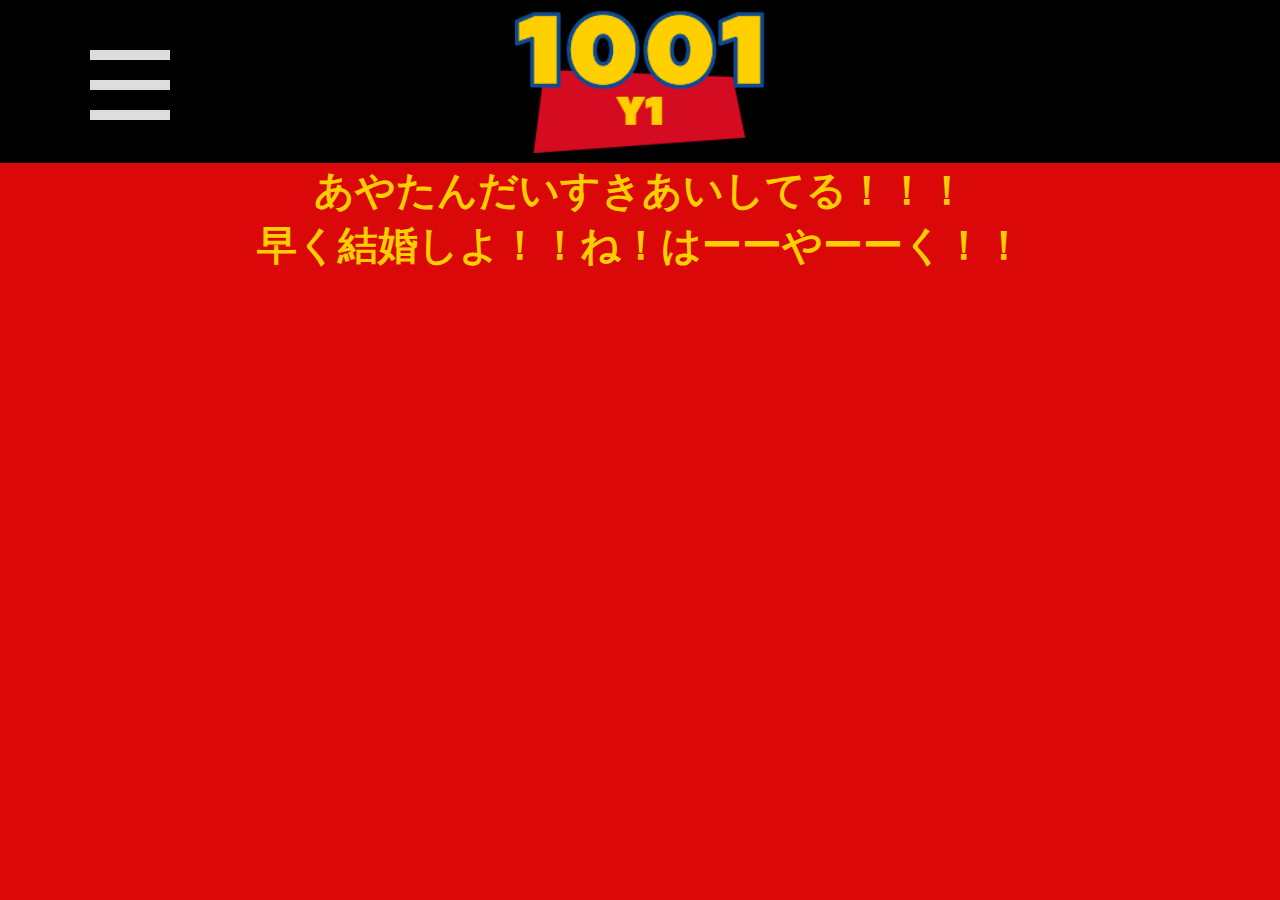
<file: index.html>
<!DOCTYPE html>
<html lang="ja">

<head>
<meta charset="utf-8">
<meta name="description" content="">
<title>アンミカ育成 1001</title>
<link rel="stylesheet" href="css/style.css">

<!-- googlefonts -->


</head>

<body>
  <header class="header">
    <div class="navtext-container">
      <img src="./images/1001.png" alt="1001-img" class="icon-img">
    </div>
    <input type="checkbox" class="menu-btn" id="menu-btn">
    <label for="menu-btn" class="menu-icon"><span class="navicon"></span></label>
    <ul class="menu">
      <li><a href="index.html"><img src="./images/home.png" alt="homebtn" class="nav-img"></a></li>
      <li><a href="year.html"><img src="./images/year.png" alt="yearbtn" class="nav-img"></a></li>
      <li><a href="active.html"><img src="./images/active.png" alt="activebtn" class="nav-img"></a></li> 
      <li><a href="valentaine.html"><img src="./images/valentaine.png" alt="valentainebtn" class="nav-img"></a></li>
      <li><a href="movie.html"><img src="./images/movie.png" alt="moviebtn" class="nav-img"></a></li>
    </ul>

  </header>

  <article class="index-article">
    <section class="index-wapp">
      <div class="index-box">
        <a href="year.html"><img src="./images/1year.jpg" alt="1 year" class="index-img"></a>
      </div>
      
      <div class="index-box">
        <a href="movie.html"><img src="./images/youtube.png" alt="youtube" class="index-img"></a>
      </div>
    </section>

    <section class="index-wapp">
      <div class="index-box">
        <a href="active.html#1"><img src="./images/2024oita1.png" alt="oita1" class="index-img"></a>
      </div>
      
      <div class="index-box">
        <a href="active.html#1"><img src="./images/2024oita2.jpg" alt="oita2" class="index-img"></a>
      </div>
    </section>

    <section class="index-wapp">
      <div class="index-box">
        <a href="active.html#2"><img src="./images/2024drive.jpg" alt="2024 drive" class="index-img"></a>
      </div>
      
      <div class="index-box">
        <a href="active.html#3"><img src="./images/2024yakei.jpg" alt="2024 yakei" class="index-img"></a>
      </div>
    </section>

    <section class="index-wapp">
      <div class="index-box">
        <a href="active.html#4"><img src="./images/2024hanabi.jpg" alt="2024 hanabi" class="index-img"></a>
      </div>
      
      <div class="index-box">
        <a href="active.html#5"><img src="./images/2024picnic.jpg" alt="2024 picnic" class="index-img"></a>
      </div>
    </section>
    
    <section class="index-wapp">
      <div class="index-box">
        <a href="active.html#6"><img src="./images/2024hennaie.jpg" alt="2024 movie" class="index-img"></a>
      </div>
      
      <div class="index-box">
        <a href="valentaine.html"><img src="./images/2024valentine.jpg" alt="2024 valentaine" class="index-img"></a>
      </div>
    </section>

    <section class="index-wapp">
      <div class="index-box">
        <a href="active.html#7"><img src="./images/2024tokyo.jpg" alt="2024 tokyo" class="index-img"></a>
      </div>
    </section>

    <section class="iphone-yoko">
      <h1><a href="year.html#ring">あやたんだいすきあいしてる！！！</a></h1>
      <h1><a href="year.html#ring">早く結婚しよ！！ね！はーーやーーく！！</a></h1>
    </section>
  </article>
</body>
</file>
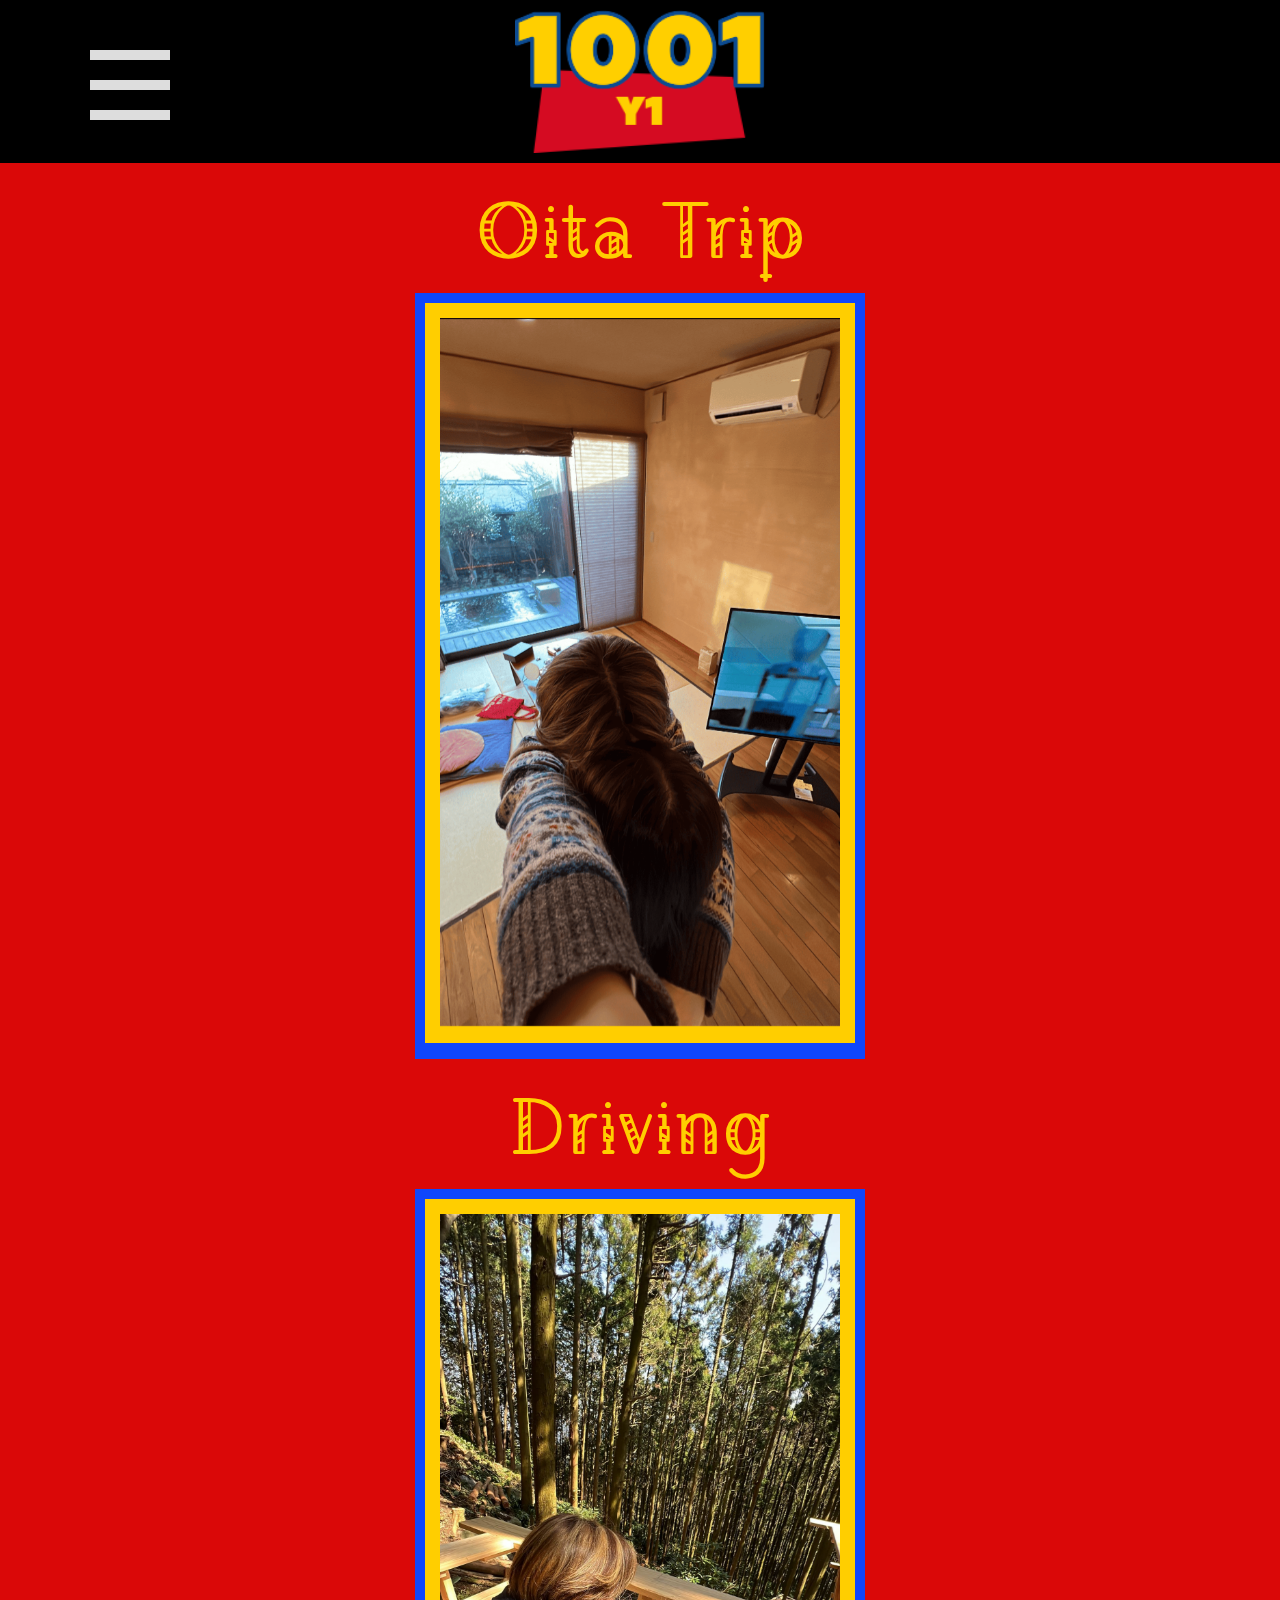
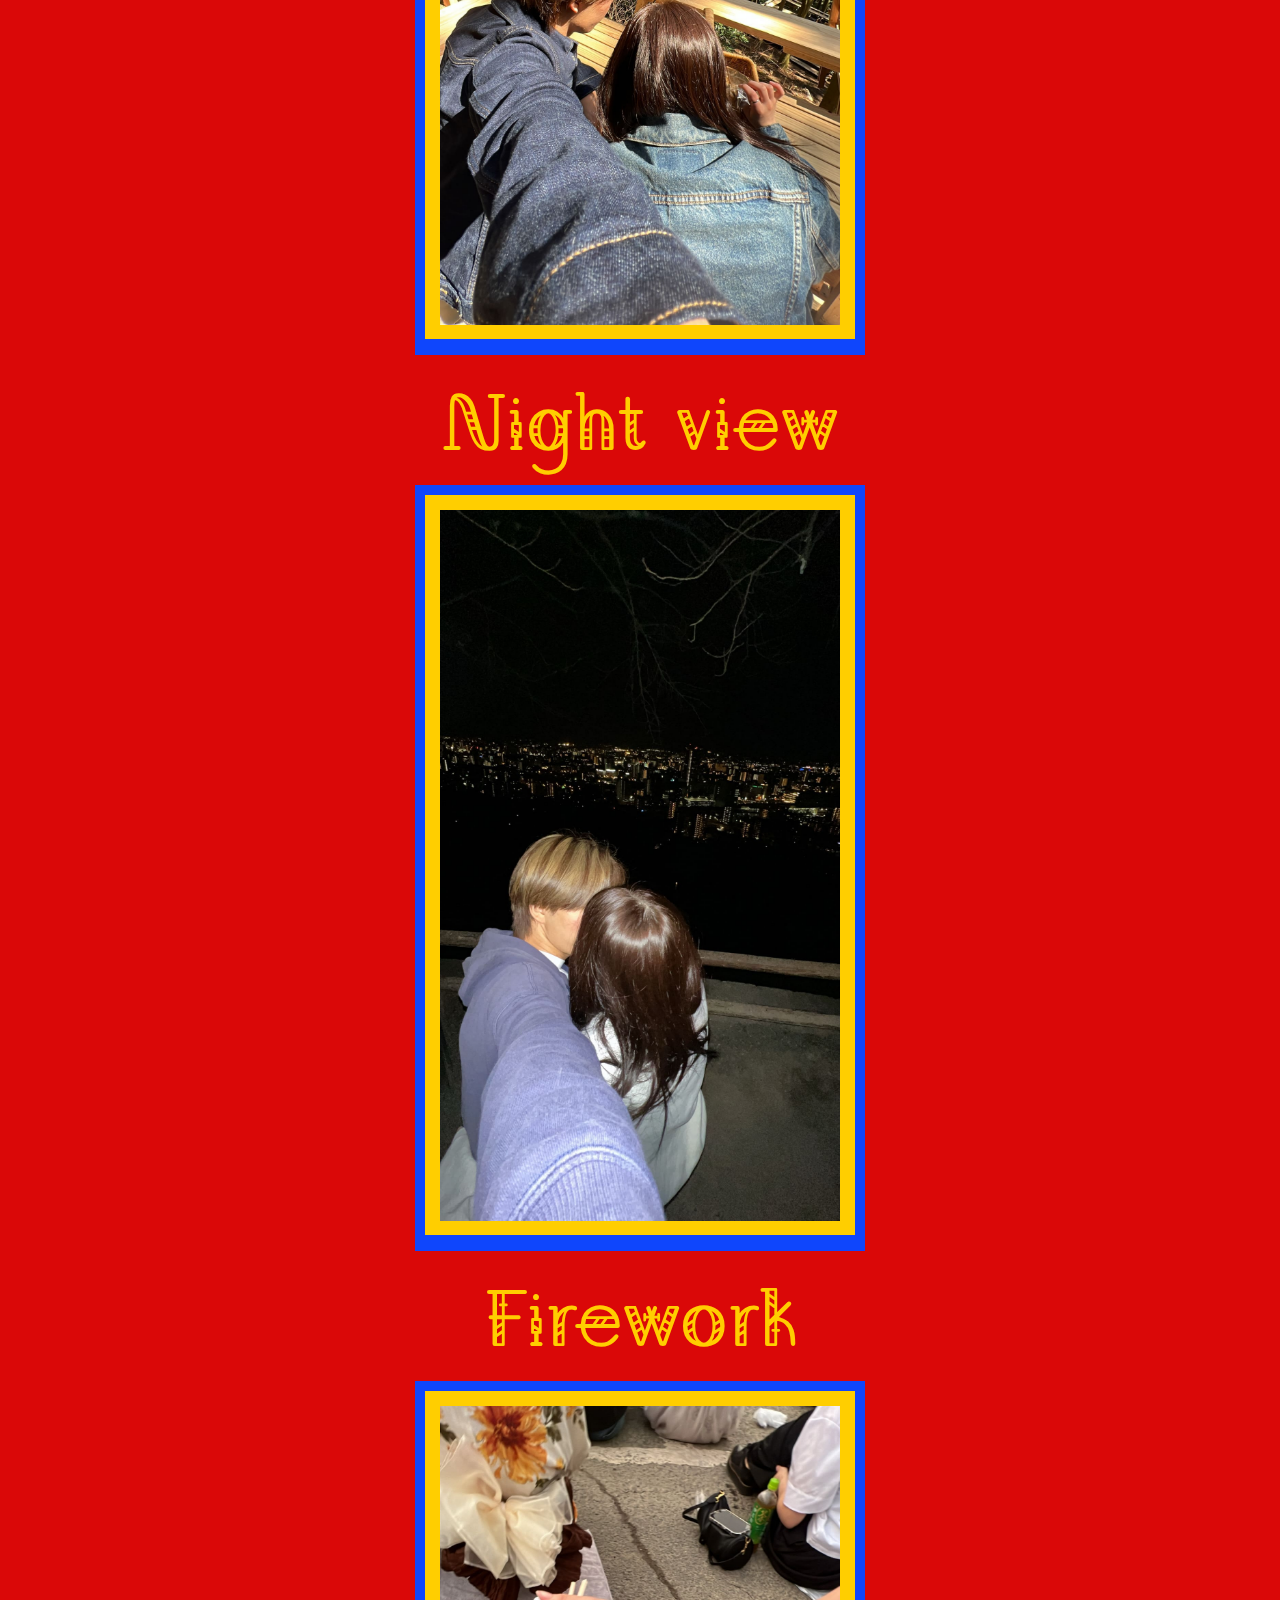
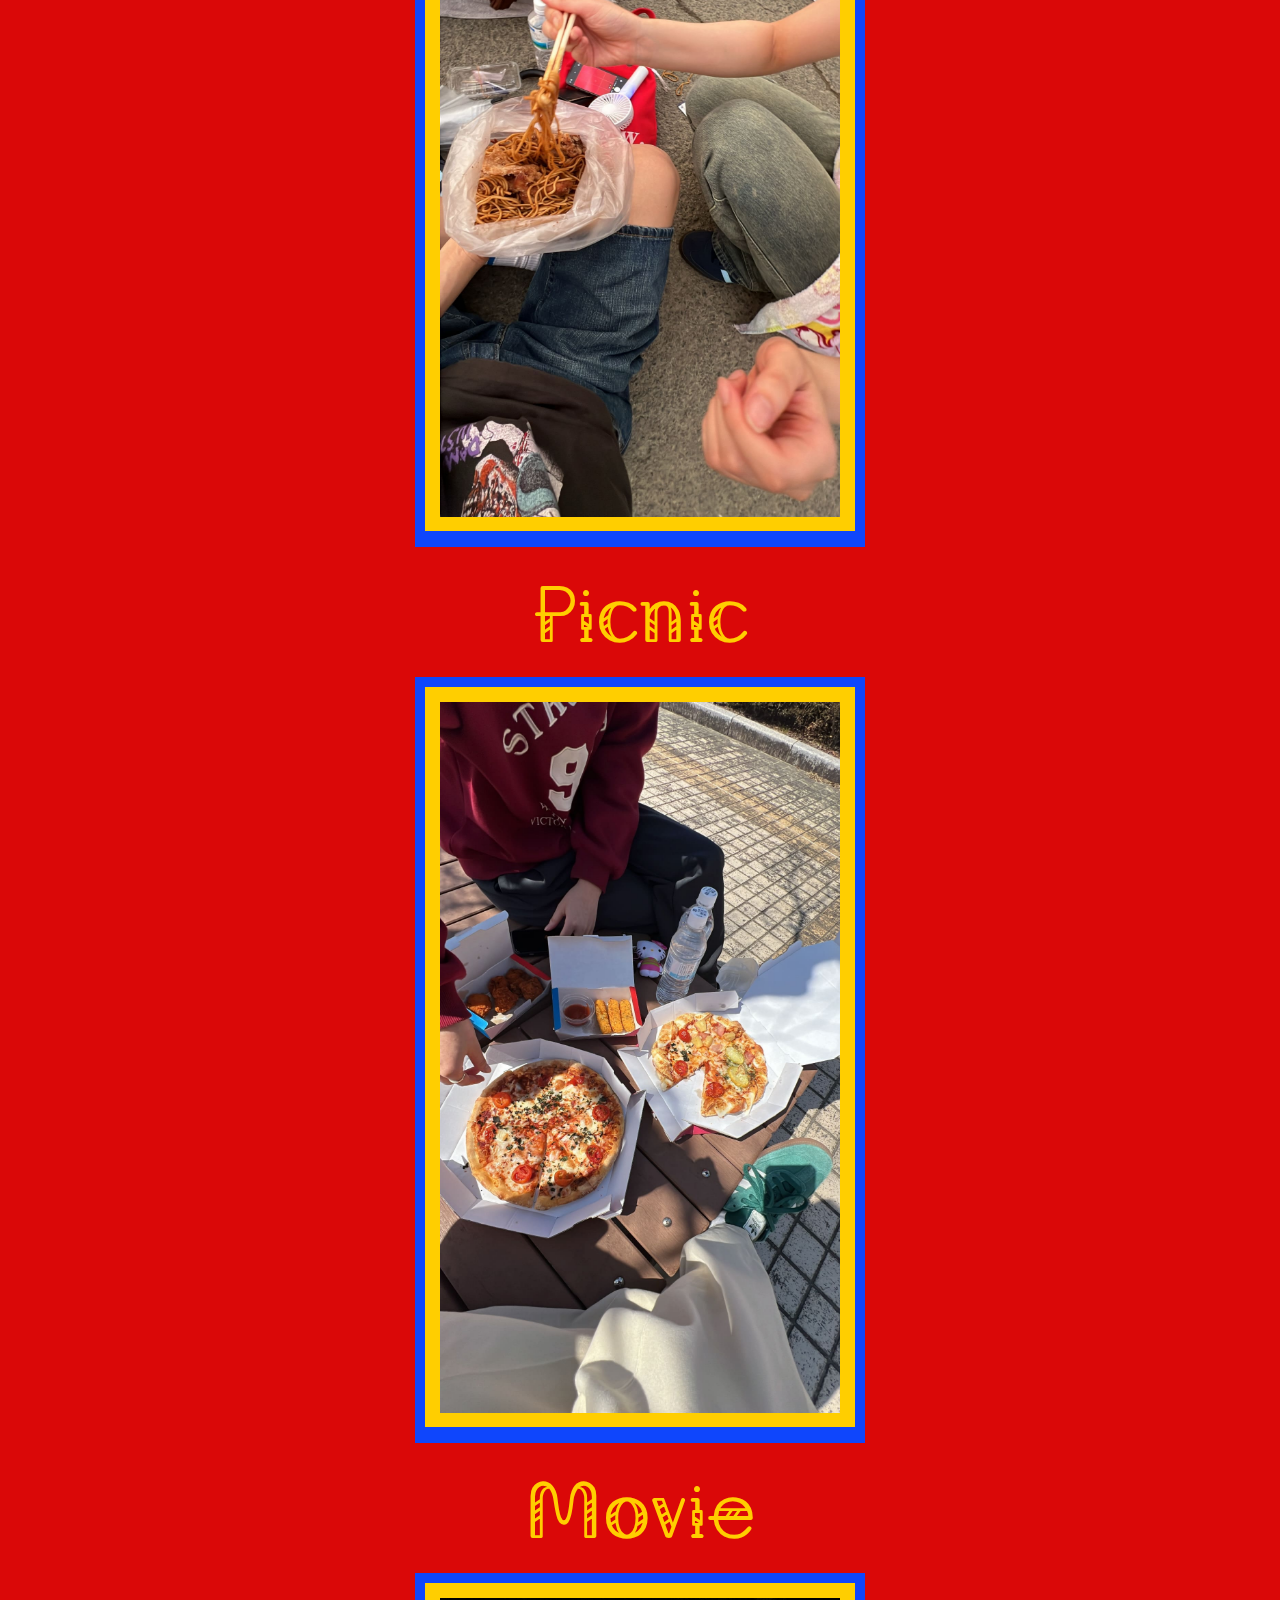
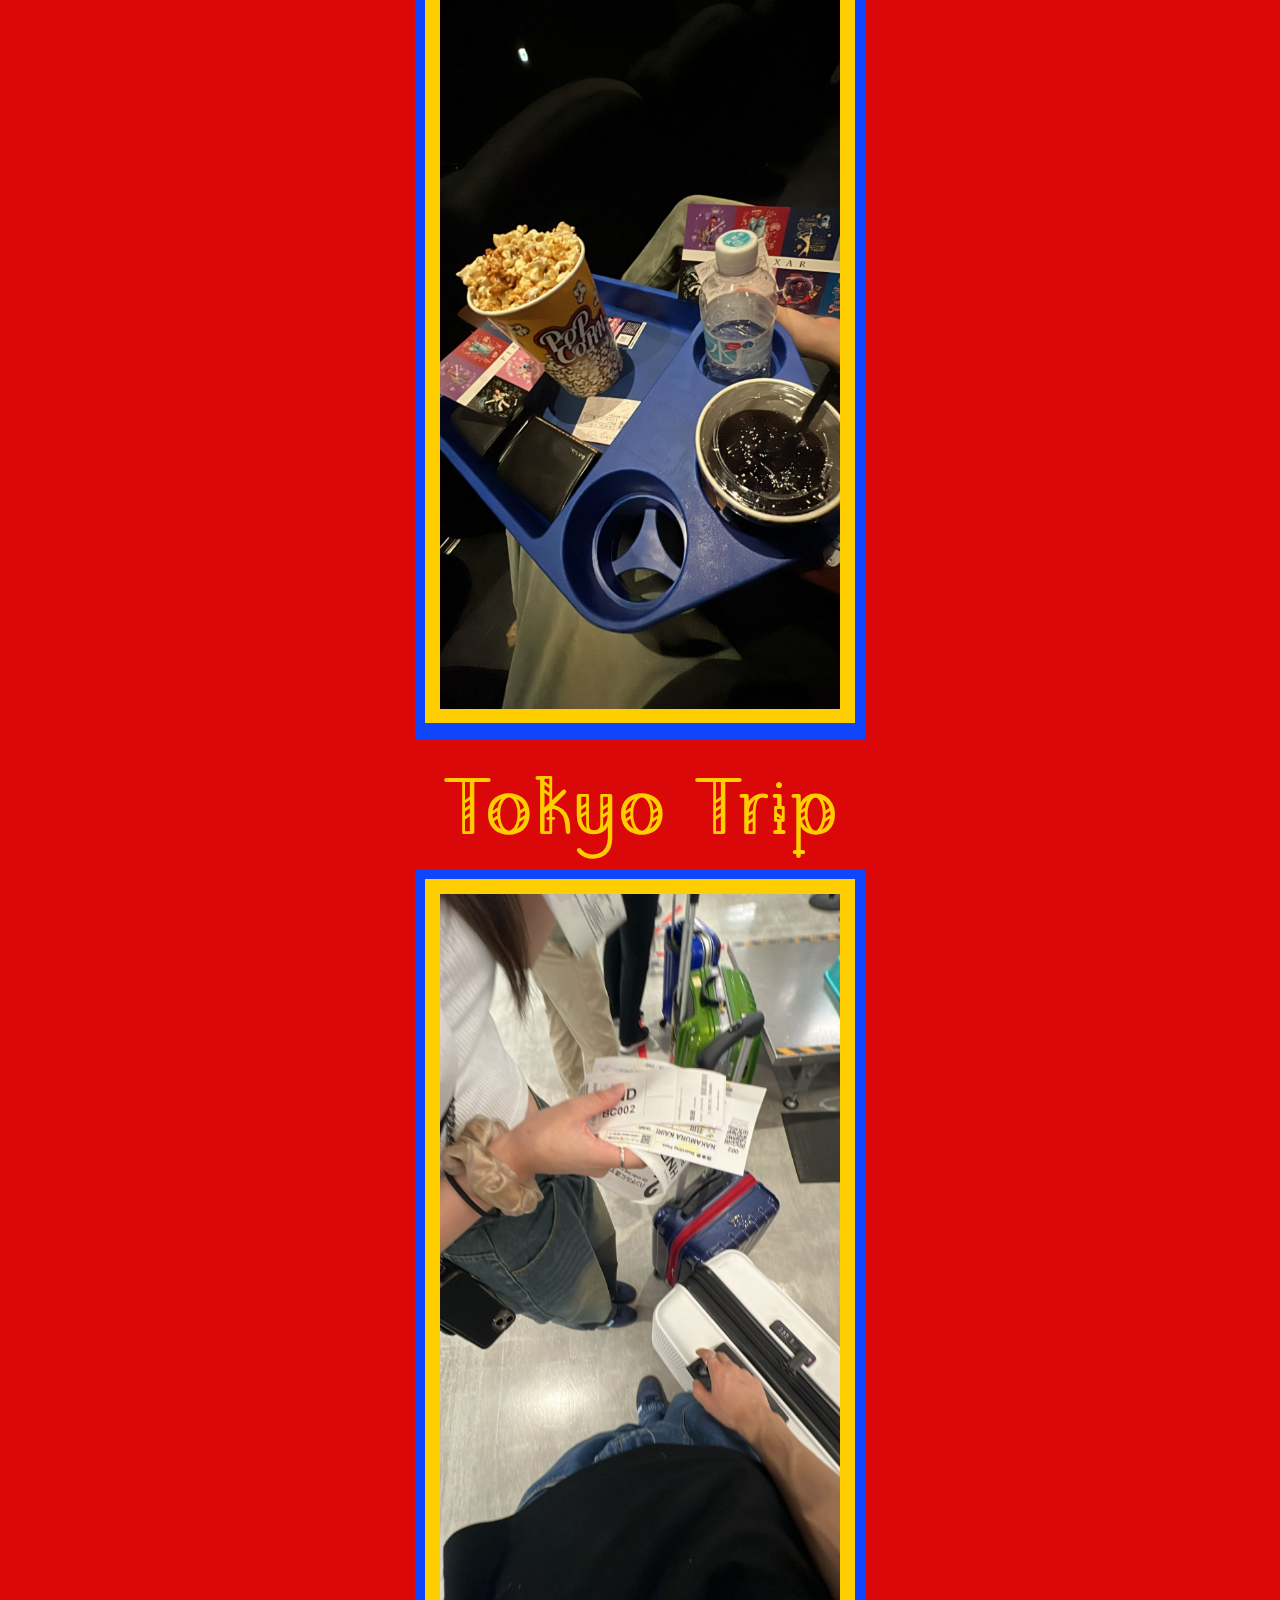
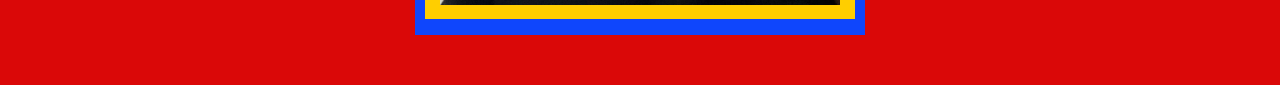
<file: active.html>
<!DOCTYPE html>
<html lang="ja">

<head>
<meta charset="utf-8">
<meta name="description" content="">
<title>アンミカ育成 1001</title>
<link rel="stylesheet" href="css/style.css">

<!-- googlefonts -->
<!-- 1 year 3 month -->
<link rel="preconnect" href="https://fonts.googleapis.com">
<link rel="preconnect" href="https://fonts.gstatic.com" crossorigin>
<link href="https://fonts.googleapis.com/css2?family=Agu+Display&display=swap" rel="stylesheet">

</head>

<body>
  <header class="header">
    <div class="navtext-container">
      <img src="./images/1001.png" alt="1001-img" class="icon-img">
    </div>
    <input type="checkbox" class="menu-btn" id="menu-btn">
    <label for="menu-btn" class="menu-icon"><span class="navicon"></span></label>
    <ul class="menu">
      <li><a href="index.html"><img src="./images/home.png" alt="homebtn" class="nav-img"></a></li>
      <li><a href="year.html"><img src="./images/year.png" alt="yearbtn" class="nav-img"></a></li>
      <li><a href="active.html"><img src="./images/active.png" alt="activebtn" class="nav-img"></a></li> 
      <li><a href="valentaine.html"><img src="./images/valentaine.png" alt="valentainebtn" class="nav-img"></a></li>
      <li><a href="movie.html"><img src="./images/movie.png" alt="moviebtn" class="nav-img"></a></li>
    </ul>

  </header>

  <article class="index-article">
    <div class="article-top" id="1">
      <h1 class="ym">Oita Trip</h1>
    </div>
    <div class="blue-box-h">
      <div class="yellow-box-h">
        <div class="card-h">
          <!-- 表面のコンテンツ -->
          <div class="back">
            <img src="./images/2024oita1.png" alt="表面画像" />
          </div>
          <!-- 裏面のコンテンツ -->
          <div class="front">
            <img src="./images/2024oitaback.jpg" alt="裏面画像" />
          </div>
        </div>
      </div>
    </div>

    <div class="article-top" id="2">
      <h1 class="ym">Driving</h1>
    </div>
    <div class="blue-box-h">
      <div class="yellow-box-h">
        <div class="card-h">
          <!-- 表面のコンテンツ -->
          <div class="back">
            <img src="./images/2024drive.jpg" alt="表面画像" />
          </div>
          <!-- 裏面のコンテンツ -->
          <div class="front">
            <img src="./images/2024driveback.jpg" alt="裏面画像" />
          </div>
        </div>
      </div>
    </div>

    <div class="article-top" id="3">
      <h1 class="ym">Night view</h1>
    </div>
    <div class="blue-box-h">
      <div class="yellow-box-h">
        <div class="card-h">
          <!-- 表面のコンテンツ -->
          <div class="back">
            <img src="./images/2024yakei.jpg" alt="表面画像" />
          </div>
          <!-- 裏面のコンテンツ -->
          <div class="front">
            <img src="./images/2024yakeiback.jpg" alt="裏面画像" />
          </div>
        </div>
      </div>
    </div>

    <div class="article-top" id="4">
      <h1 class="ym">Firework</h1>
    </div>
    <div class="blue-box-h">
      <div class="yellow-box-h">
        <div class="card-h">
          <!-- 表面のコンテンツ -->
          <div class="back">
            <img src="./images/2024hanabi.jpg" alt="表面画像" />
          </div>
          <!-- 裏面のコンテンツ -->
          <div class="front">
            <img src="./images/2024hanabiback.jpg" alt="裏面画像" />
          </div>
        </div>
      </div>
    </div>

    <div class="article-top" id="5">
      <h1 class="ym">Picnic</h1>
    </div>
    <div class="blue-box-h">
      <div class="yellow-box-h">
        <div class="card-h">
          <!-- 表面のコンテンツ -->
          <div class="back">
            <img src="./images/2024picnic.jpg" alt="表面画像" />
          </div>
          <!-- 裏面のコンテンツ -->
          <div class="front">
            <img src="./images/2024picnicback.jpg" alt="裏面画像" />
          </div>
        </div>
      </div>
    </div>

    <div class="article-top" id="6">
      <h1 class="ym">Movie</h1>
    </div>
    <div class="blue-box-h">
      <div class="yellow-box-h">
        <div class="card-h">
          <!-- 表面のコンテンツ -->
          <div class="back">
            <img src="./images/2024hennaie.jpg" alt="表面画像" />
          </div>
          <!-- 裏面のコンテンツ -->
          <div class="front">
            <img src="./images/2024hennaieback.jpg" alt="裏面画像" />
          </div>
        </div>
      </div>
    </div>

    <div class="article-top" id="7">
      <h1 class="ym">Tokyo Trip</h1>
    </div>
    <div class="blue-box-h">
      <div class="yellow-box-h">
        <div class="card-h">
          <!-- 表面のコンテンツ -->
          <div class="back">
            <img src="./images/2024tokyo.jpg" alt="表面画像" />
          </div>
          <!-- 裏面のコンテンツ -->
          <div class="front">
            <img src="./images/2024tokyoback.jpg" alt="裏面画像" />
          </div>
        </div>
      </div>
    </div>
  </article>
</body>
</file>
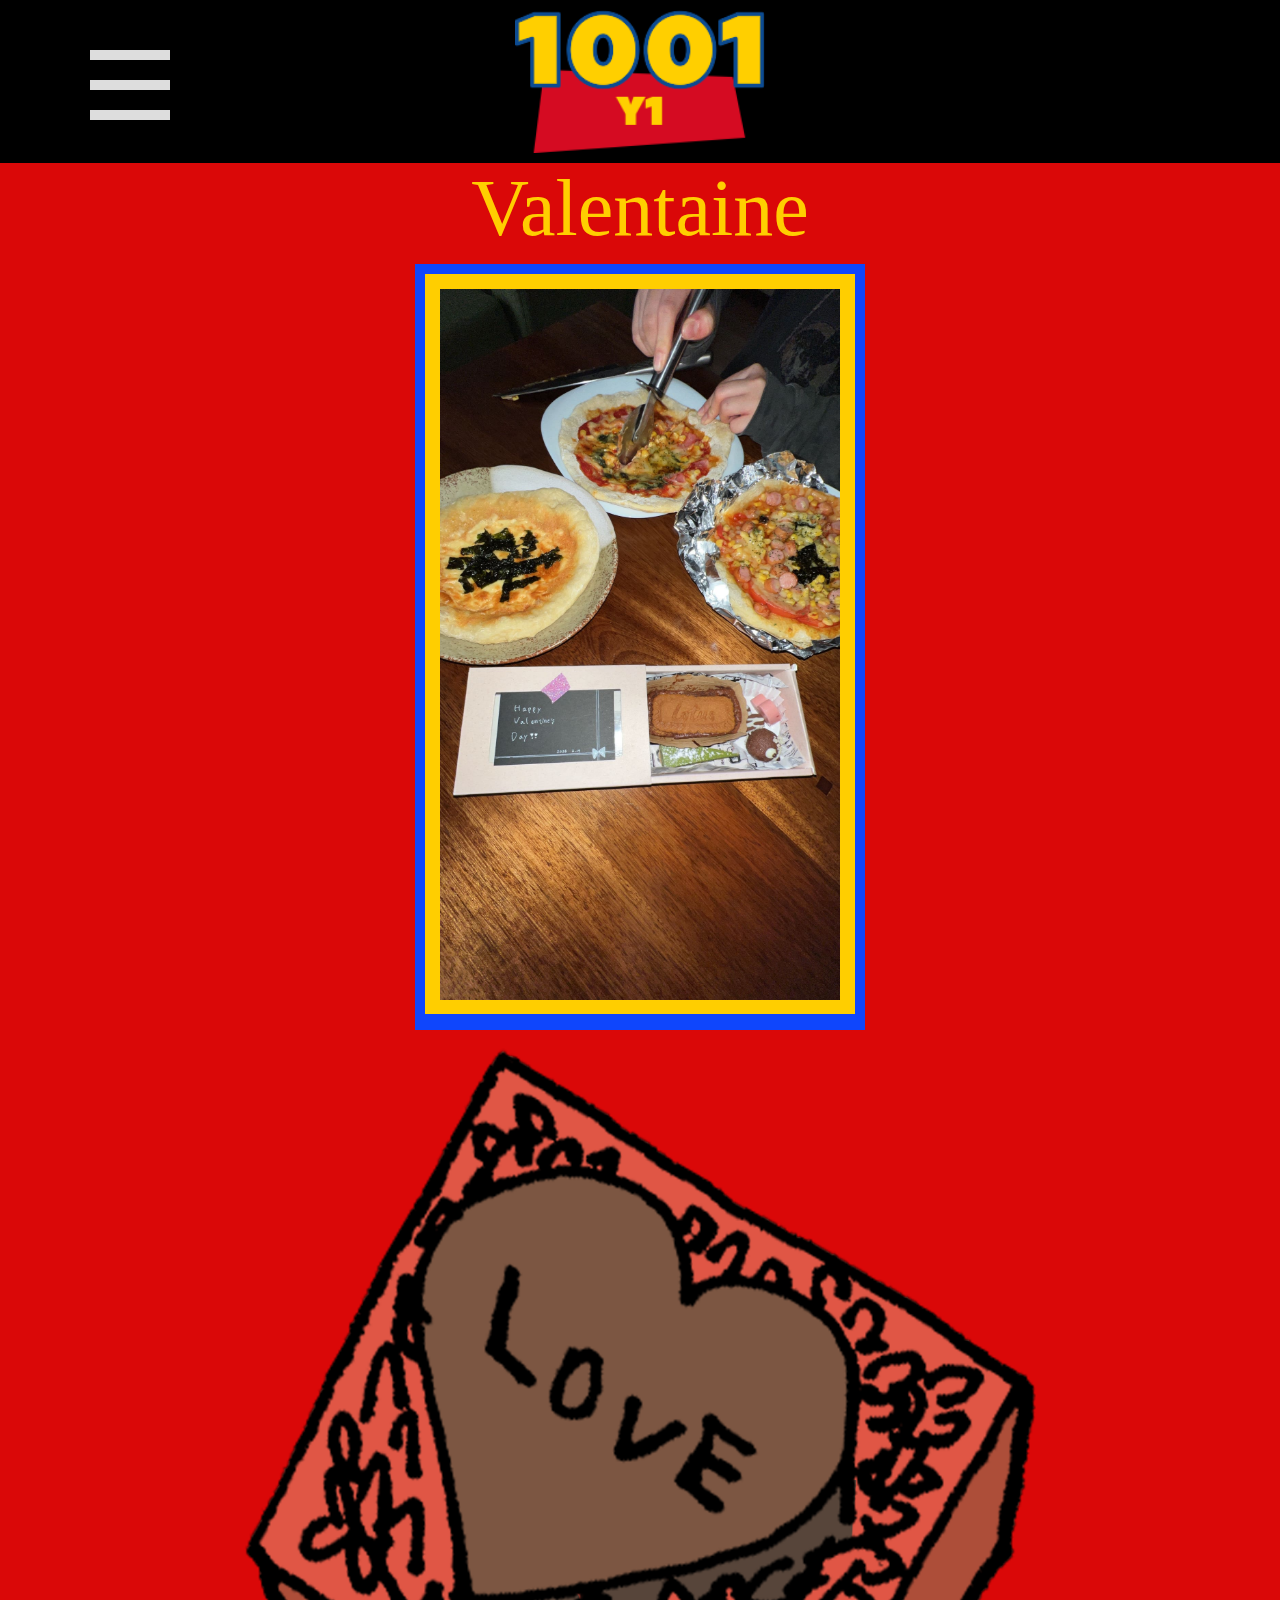
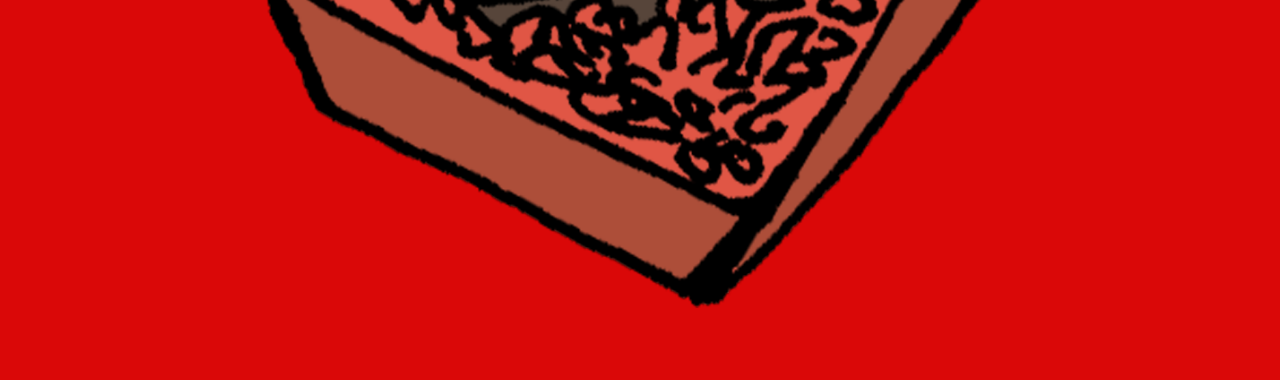
<file: valentaine.html>
<!DOCTYPE html>
<html lang="ja">

<head>
<meta charset="utf-8">
<meta name="description" content="">
<title>アンミカ育成 1001</title>
<link rel="stylesheet" href="css/style.css">

<!-- googlefonts -->


</head>

<body>
  <header class="header">
    <div class="navtext-container">
      <img src="./images/1001.png" alt="1001-img" class="icon-img">
    </div>
    <input type="checkbox" class="menu-btn" id="menu-btn">
    <label for="menu-btn" class="menu-icon"><span class="navicon"></span></label>
    <ul class="menu">
      <li><a href="index.html"><img src="./images/home.png" alt="homebtn" class="nav-img"></a></li>
      <li><a href="year.html"><img src="./images/year.png" alt="yearbtn" class="nav-img"></a></li>
      <li><a href="active.html"><img src="./images/active.png" alt="activebtn" class="nav-img"></a></li> 
      <li><a href="valentaine.html"><img src="./images/valentaine.png" alt="valentainebtn" class="nav-img"></a></li>
      <li><a href="movie.html"><img src="./images/movie.png" alt="moviebtn" class="nav-img"></a></li>
    </ul>

  </header>

  <article>
    <article class="index-article">
      <div class="article-top">
        <h1 class="ym">Valentaine</h1>
      </div>
      <div class="blue-box-h">
        <div class="yellow-box-h">
          <div class="card-h">
            <!-- 表面のコンテンツ -->
            <div class="back">
              <img src="./images/2024valentine.jpg" alt="表面画像" />
            </div>
            <!-- 裏面のコンテンツ -->
            <div class="front">
              <img src="./images/2024valentineback.jpg" alt="裏面画像" />
            </div>
          </div>
        </div>
      </div>
      <div class="article-box">
        <img src="./images/chocorate.png" alt="chocotto" class="cake">
      </div>
      
    </article>
  </article>
</body>
</file>
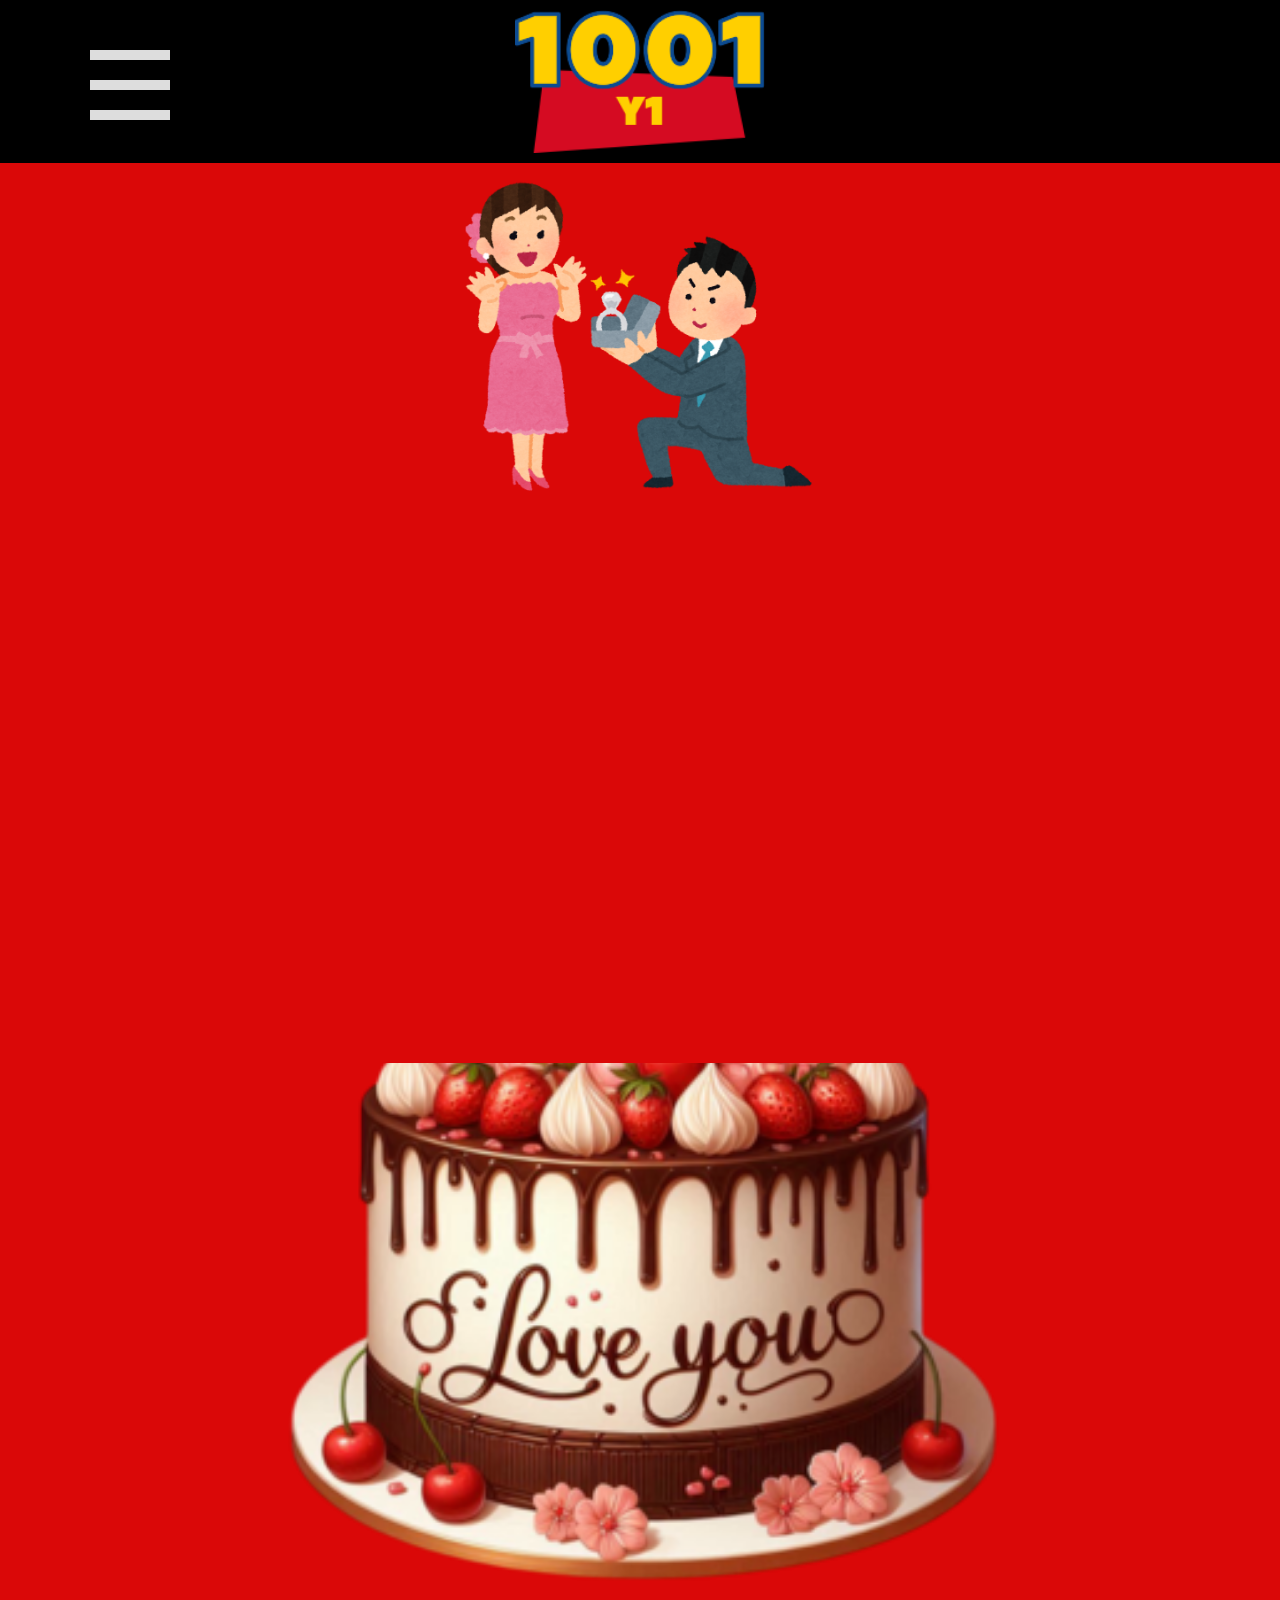
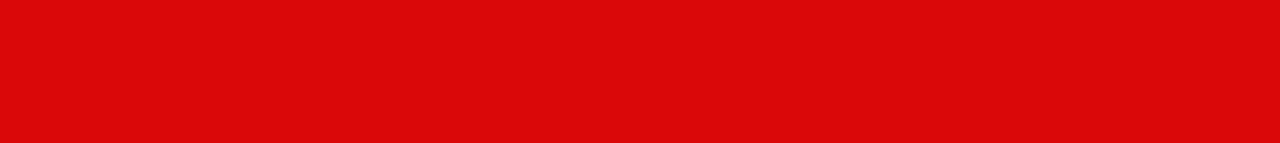
<file: year.html>
<!DOCTYPE html>
<html lang="ja">

<head>
<meta charset="utf-8">
<meta name="description" content="">
<title>アンミカ育成 1001</title>
<link rel="stylesheet" href="./css/style.css">
<!-- googlefonts -->
<!-- 1 year 3 month -->
<link rel="preconnect" href="https://fonts.googleapis.com">
<link rel="preconnect" href="https://fonts.gstatic.com" crossorigin>
<link href="https://fonts.googleapis.com/css2?family=Agu+Display&display=swap" rel="stylesheet">

</head>

<body>
  <header class="header">
    <div class="navtext-container">
      <img src="./images/1001.png" alt="1001-img" class="icon-img">
    </div>
    <input type="checkbox" class="menu-btn" id="menu-btn">
    <label for="menu-btn" class="menu-icon"><span class="navicon"></span></label>
    <ul class="menu">
      <li><a href="index.html"><img src="./images/home.png" alt="homebtn" class="nav-img"></a></li>
      <li><a href="year.html"><img src="./images/year.png" alt="yearbtn" class="nav-img"></a></li>
      <li><a href="active.html"><img src="./images/active.png" alt="activebtn" class="nav-img"></a></li> 
      <li><a href="valentaine.html"><img src="./images/valentaine.png" alt="valentainebtn" class="nav-img"></a></li>
      <li><a href="movie.html"><img src="./images/movie.png" alt="moviebtn" class="nav-img"></a></li>
    </ul>

  </header>

  <article class="index-article">
    <div class="article-top">
      <h1 class="ym">1 year 3 months</h1>
    </div>
    <div class="blue-box">
      <div class="yellow-box">
        <div class="card">
          <!-- 表面のコンテンツ -->
          <div class="back">
            <img src="./images/1year.jpg" alt="表面画像"/>
          </div>
          <!-- 裏面のコンテンツ -->
          <div class="front">
            <img src="./images/1yearback.jpg" alt="裏面画像"/>
          </div>
        </div>
      </div>
    </div>
    <div class="article-box">
      <img src="./images/cake.png" alt="cake" class="cake">
    </div>
    
    <div class="iphone-yoko" id="ring">
      <img src="./images/ring.png" alt="プロポーズ" class="yoko-img">
    </div>
  </article>
  
</body>
</file>
<file: css/style.css>
@charset "UTF-8";

/* 全体共通 */
* {box-sizing: border-box;}
/* https://developer.mozilla.org/ja/docs/Web/CSS/box-sizing */

body {
  font-family: "游ゴシック体", YuGothic, "游ゴシック Medium", "Yu Gothic Medium","游ゴシック", "Yu Gothic", sans-serif;
  background-repeat: no-repeat;
  background-position: center top;
  background-size: cover;
  background-attachment: fixed;
  margin: 0;
}

.ym {
  font-family: "Agu Display", serif;
  font-optical-sizing: auto;
  font-weight: 400;
  font-style: normal;
  font-variation-settings:
    "MORF" 0;
}

/* スマホファスト用 */
/* Navbar & Navmenu color */
:root {
  --background-navbar: rgb(0,0,0);
}

.header {
  background: var(--background-navbar);
  width: 100%;
  height: 163px;
  position: fixed;
  top: 0;
  left: 0;
  z-index: 999;
}

/* Nav items */
.menu {
  list-style: none;
  position: absolute;
  width: 100%;
  height: auto;
  top: 0;
  margin-top: 163px;
  padding: 0 0 10px 0;
  z-index: 9999;
  clear: both;
  background: var(--background-navbar);
  transition: 0.3192s cubic-bezier(0.04, 0.04, 0.12, 0.96) 0.1008s;
  transform: scale(1, 0);
  transform-origin: top;
  text-align: center;
}

/* Hamburger menu button */
.menu-btn:checked ~ .menu {
  transform: scale(1, 1);
  transform-origin: top;
  transition: 0.3192s cubic-bezier(0.04, 0.04, 0.12, 0.96) 0.1008s;
}

/* Hamburger menbu text */
.menu a {
  text-decoration: none;
  font-weight: 500;
  letter-spacing: 2px;
  font-size: 90px;
  text-transform: capitalize;
  color: #ddd;
  opacity: 0;
  transition: 0.5s;
}

.nav-img{
  width: 250px;
}

.menu li {
  border-top: 5px solid rgb(75, 75, 75);
  padding: 15px 0;
  margin: 0 54px;
  opacity: 0;
  transition: 0.5s;
}

.menu-btn:checked ~ .menu a,
.menu-btn:checked ~ .menu li {
  opacity: 1;
  transition: 0.3192s cubic-bezier(0.04, 0.04, 0.12, 0.96) 0.2s;
}

.menu-btn {
  display: none;
}

.menu-icon {
  display: inline-block;
  position: relative;
  cursor: pointer;
  padding: 80px 90px;
  -webkit-tap-highlight-color: rgba(0, 0, 0, 0);
}

.navicon {
  background: #ddd;
  display: block;
  height: 10px;
  width: 80px;
  position: relative;
  transition: 0.3192s cubic-bezier(0.04, 0.04, 0.12, 0.96) 0.1008s;
}

.navicon:before,
.navicon:after {
  content: "";
  display: block;
  height: 100%;
  width: 100%;
  position: absolute;
  background: #ddd;
  transition: 0.3192s cubic-bezier(0.04, 0.04, 0.12, 0.96) 0.1008s;
}

.navicon:before {
  top: 30px;
}

.navicon:after {
  bottom: 30px;
}

/* Hamburger Menu Animation Start */
.menu-btn:checked ~ .menu-icon .navicon:before {
  transform: rotate(-45deg);
}

.menu-btn:checked ~ .menu-icon .navicon:after {
  transform: rotate(45deg);
}

.menu-btn:checked ~ .menu-icon:not(.steps) .navicon:before {
  top: 0;
}
.menu-btn:checked ~ .menu-icon:not(.steps) .navicon:after {
  bottom: 0;
}

.menu-btn:checked ~ .menu-icon .navicon {
  background: rgba(0, 0, 0, 0);
  transition: 0.2192s cubic-bezier(0.04, 0.04, 0.12, 0.96) 0.1008s;
}
/* Hamburger Menu Animation End */

/* Navbar Container */
.navtext-container {
  width: 100%;
  position: absolute;
  box-sizing: border-box;
  display: flex;
  justify-content: center;
  align-items: center;
}

.icon-img{
  width: 250px;
  margin: 0 auto;
  margin-top: 10px;
  margin-bottom: 10px;
}

.index-article{
  width: 100%;
  padding-top: 163px;
  padding-bottom: 50px;
  background-color: rgb(218, 8, 8);
}

.index-wapp{
  width: 880px;
  margin: 0 auto;
  display: flex;
}

.iphone-yoko{
  width: 10%;
  height: 5%;
  position: fixed;
  top: 0;
  left: 0;
  z-index: -999;
}

.iphone-yoko h1{
  font-size: 0;
  color: rgb(218, 8, 8);
}

.index-box{
  width: 400px;
  background-color: #ffce00;
  margin: 20px 20px;
}

.index-img{
  width: 350px;
  margin: 25px;
}

.article-top{
  width: 80%;
  margin: 0 auto;
  text-align: center;
  margin-bottom: 10px;
}

.article-top h1{
  font-size: 80px;
  color: #ffce00;
  margin: 0;
}

.blue-box{
  width: 650px;
  height: 500px;
  background-color: rgb(15, 70, 252);
  margin: 0 auto;
  padding-top: 10px;
}

.yellow-box{
  width: 630px;
  height: 480px;
  background-color: #ffce00;
  margin: 0 auto;
  padding-top: 15px;
}

/* カード本体 */
.card {
  width: 600px; /* 任意の横幅を指定 */
  position: relative;
  cursor: pointer;
  margin: 0 auto;
}

/* 擬似要素とpadding-topでカードの高さを指定 */
.card::before {
  content: "";
  display: block;
  padding-top: 142.5%;
}

/* カード内の画像 */
.card img {
  width: 100%;
}

/* カード裏面・表面の共通スタイル */
.card .back,
.card .front {
  transition: all 0.6s;
  position: absolute;
  left: 0;
  top: 0;
  height: 100%;
  width: 100%;
  backface-visibility: hidden;
}

/* カード表面のスタイル */
.card .front {
  transform: rotateY(-180deg);
}

/* ホバー時のカード裏面 */
.card:hover .back {
  transform: rotateY(180deg);
}

/* ホバー時のカード表面 */
.card:hover .front {
  transform: rotateY(0);
}

.article-box{
  width: 70%;
  margin: 0 auto;
}

.cake{
  width: 100%;
}

/* カード本体 */
.card-h {
  width: 400px; /* 任意の横幅を指定 */
  position: relative;
  cursor: pointer;
  margin: 0 auto;
}

/* 擬似要素とpadding-topでカードの高さを指定 */
.card-h::before {
  content: "";
  display: block;
  padding-top: 142.5%;
}

/* カード内の画像 */
.card-h img {
  width: 100%;
}

/* カード裏面・表面の共通スタイル */
.card-h .back,
.card-h .front {
  transition: all 0.6s;
  position: absolute;
  left: 0;
  top: 0;
  height: 100%;
  width: 100%;
  backface-visibility: hidden;
}

/* カード表面のスタイル */
.card-h .front {
  transform: rotateY(-180deg);
}

/* ホバー時のカード裏面 */
.card-h:hover .back {
  transform: rotateY(180deg);
}

/* ホバー時のカード表面 */
.card-h:hover .front {
  transform: rotateY(0);
}

.blue-box-h{
  width: 450px;
  height: 766px;
  background-color: rgb(15, 70, 252);
  margin: 0 auto;
  padding-top: 10px;
}

.yellow-box-h{
  width: 430px;
  height: 740px;
  background-color: #ffce00;
  margin: 0 auto;
  padding-top: 15px;
}

.youtube-box{
  width: 800px;
  margin: 0 auto;
  display: flex;
  padding: 5px 50px 50px 50px;
}

.A-img{
  width: 100px;
  margin: 100px 20px;
}

.B-img{
  width: 120px;
  margin: 116px 10px;
}

.none-box{
  width: 80%;
  margin: 0 auto;
  text-align: center;
}

.none-box h1{
  font-size: 16px;
  color: #ffce00;
}

@media screen and (orientation: landscape) { /* 横向きの場合のスタイル */ 
  .index-wapp{
    position: fixed;
    top: 0;
    left: 0;
    z-index: -999;
  }

  .iphone-yoko{
    width: 100%;
    height: 100vh;
    position: fixed;
    top: 163px;
    left: 0;
    z-index: 999;
    text-align: center;
    background-color: rgb(218, 8, 8);
  }

  .iphone-yoko h1 a{
    font-size: 40px;
    color: #ffce00;
    text-decoration: none;
  }

  .yoko-img{
    width: auto;
    height: 350px;
    margin: auto;
  }
}

/* 小型PC用 */
@media screen and (max-width:1279px){ 
  
}

/* 大型PC用 */
@media screen and (min-width:1280px) {
  
}
</file>
